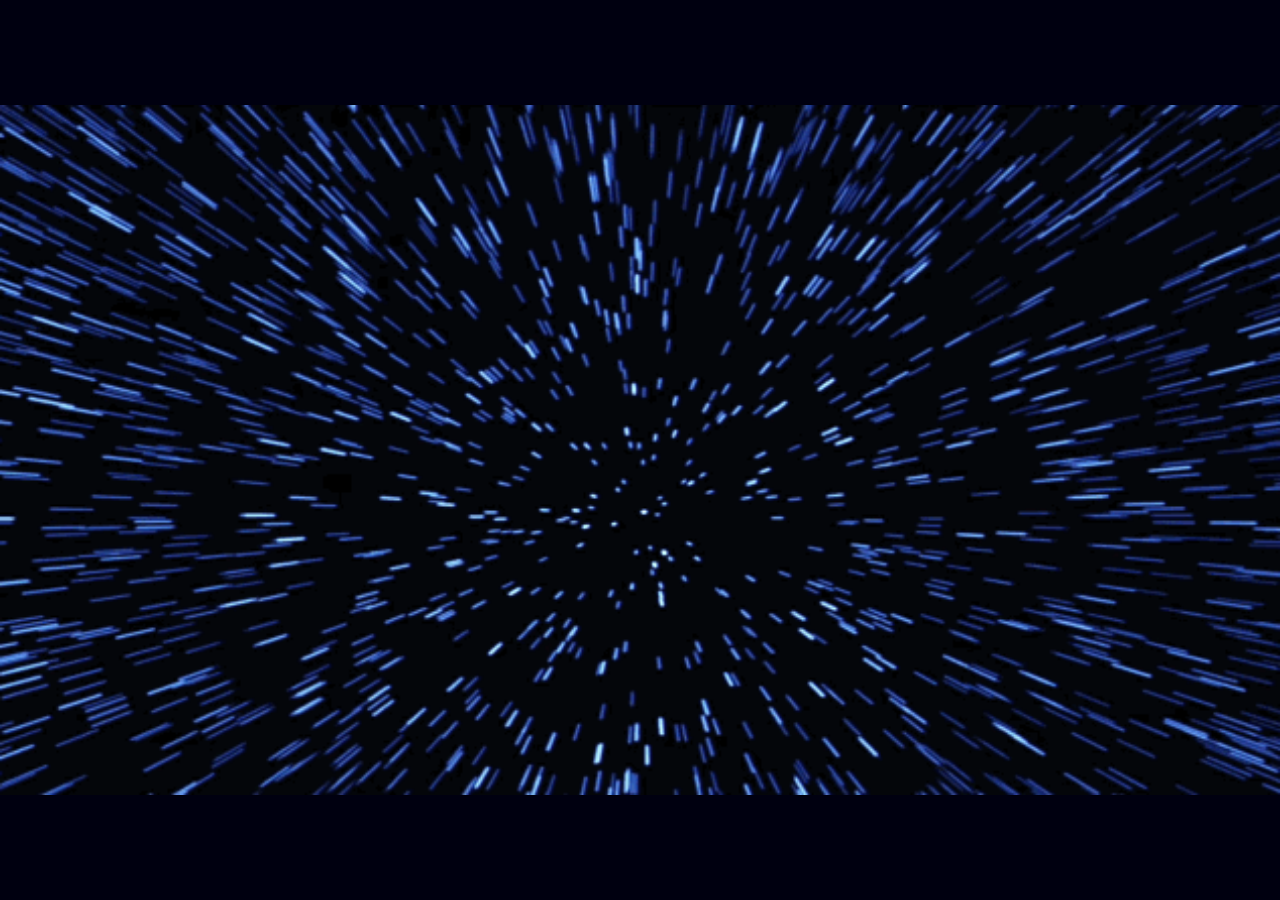
<file: index.html>
<head>
    <title>Redirecionando...</title>
    <meta http-equiv="refresh" content="1.73; URL='https://gustavosutil.000webhostapp.com/'"/>
    <style>
        body{
            width: max-content;
            height: max-content;
            margin: 0%;
            justify-items: center;
            background: url(redirecionamento.gif);
            background-repeat: no-repeat;
            background-size: contain, cover;
            background-position: center;
            background-color: #000010;
        }
    </style>
</head>
<body>
</body>
</file>
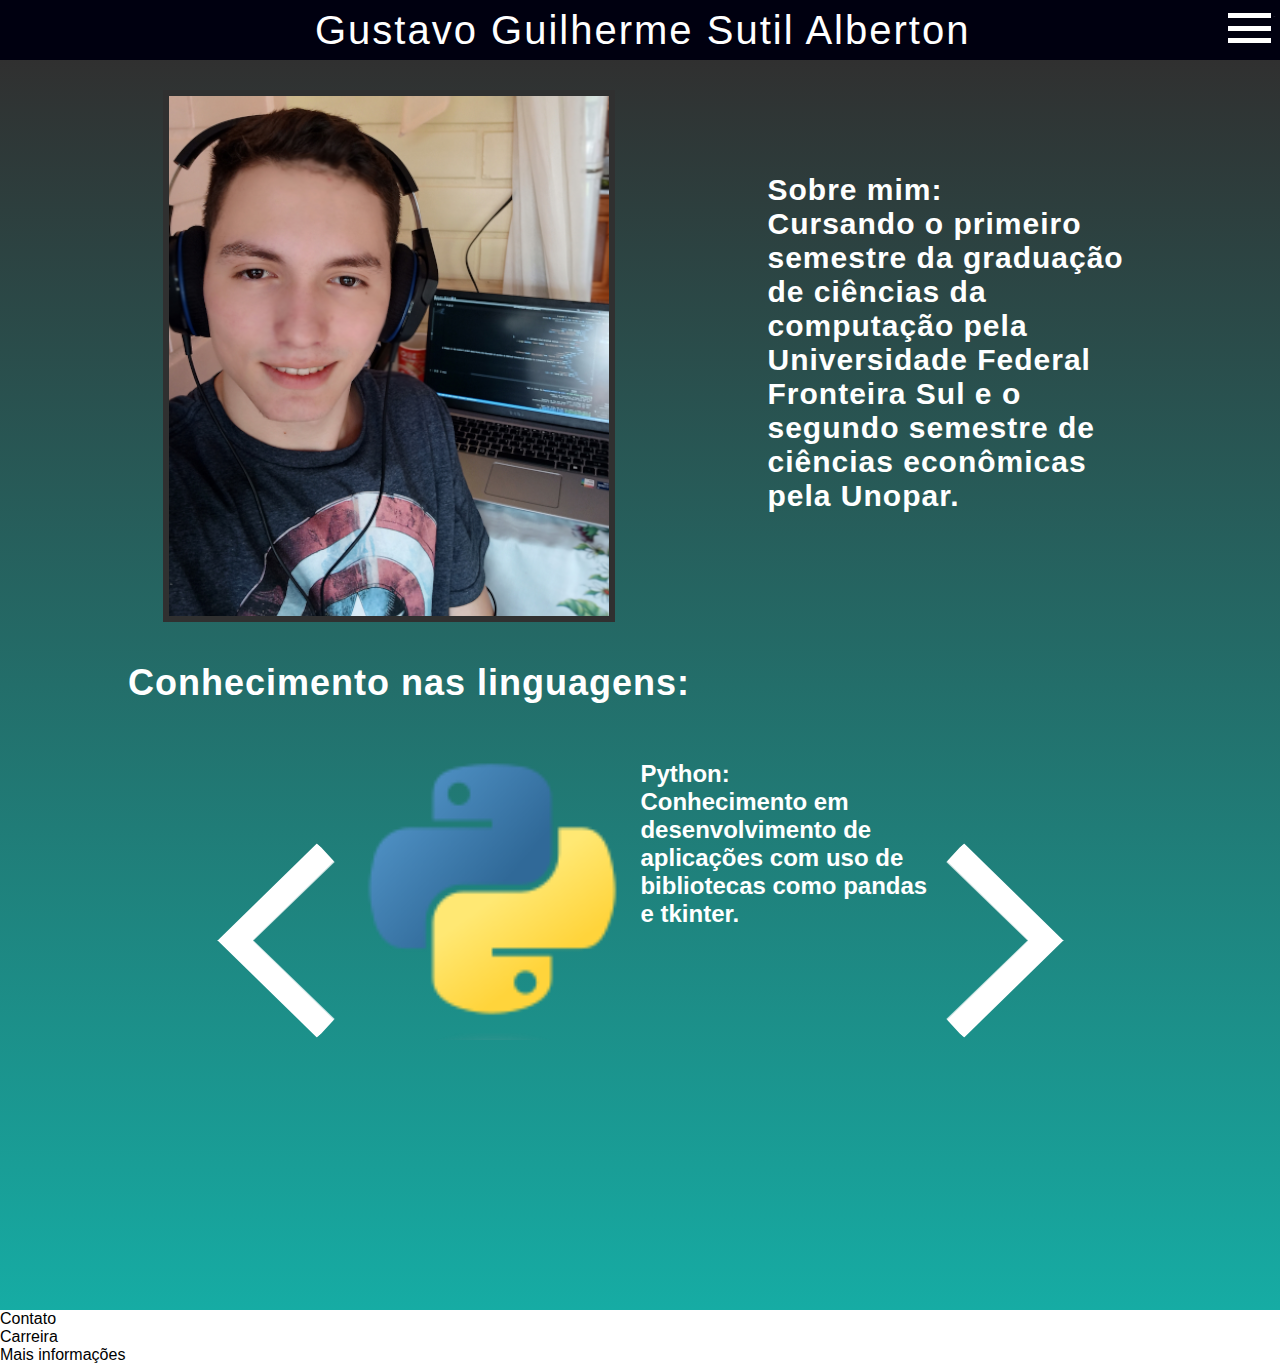
<file: home.html>
<!DOCTYPE html>
<html>
    <head>
        <title>Gustavo Sutil</title>
        <link href="./initial/inicio.css" rel="stylesheet">
        <script src="./initial/funcionalidades.js"></script>
    </head>
    <body>
        <header class="barraSuperior">
            <center>    
                <a onclick="home()" class="nomeInicio">Gustavo Guilherme Sutil Alberton</a>
            </center>
            <input type="image" src="/img/navbar.png" class="navbar" onclick="nav(1)">
        </header>
        <main>
            <div class="fundo">                
                <div class="linhaFoto">    
                    <div class="divFoto">
                        <img  alt="foto_gustavo" src="/img/foto.png" class="minhaFoto">
                    </div>
                    <div class="boxInformacoes">
                        <h2>Sobre mim:<br>Cursando o primeiro semestre da graduação de ciências da computação pela Universidade Federal Fronteira Sul e o segundo semestre de ciências econômicas pela Unopar.</h2>
                    </div>
                </div>
                <div id="menu"></div>
                <h3 class="linguagens">Conhecimento nas linguagens:</h3>
                <div class="listFrameworks">
                    <input class="direita" type="image" src="/img/esquerda.png" onclick="linguagem(-1,0)">
                    <div id="tagPrincipal" class="caixa"><img id="imgLing" class="imgLing" src="/img/python.png"><h2 id="txtLing" class="texto">Python:<br>Conhecimento em desenvolvimento de aplicações com uso de bibliotecas como pandas e tkinter.</h2></div>
                    <input class="esquerda" type="image" src="/img/direita.png" onclick="linguagem(1,0)">
                </div>
                <div class="seletor">
                    <div id=linhaLing class="linhaLing">
                        <div id="ling1" class="quadrado-1" onclick="linguagem(1,1)"></div>
                        <div id="ling2" class="quadrado-2" onclick="linguagem(2,1)"></div>
                        <div id="ling3" class="quadrado-3" onclick="linguagem(3,1)"></div>
                        <div id="ling4" class="quadrado-4" onclick="linguagem(4,1)"></div>
                    </div>
                </div>
            </div>
        </main>
        <div class="barraInferior">
            <div class="linhaInferior">
                <li class="lcon" onclick='contato()'>Contato</li>
                <li class="lcar" onclick='carreira()'>Carreira</li>
                <li class="lmai" onclick='maisInformacoes()'>Mais informações</li>
            </div>
        </div>
    </body>
</htmls>
</file>
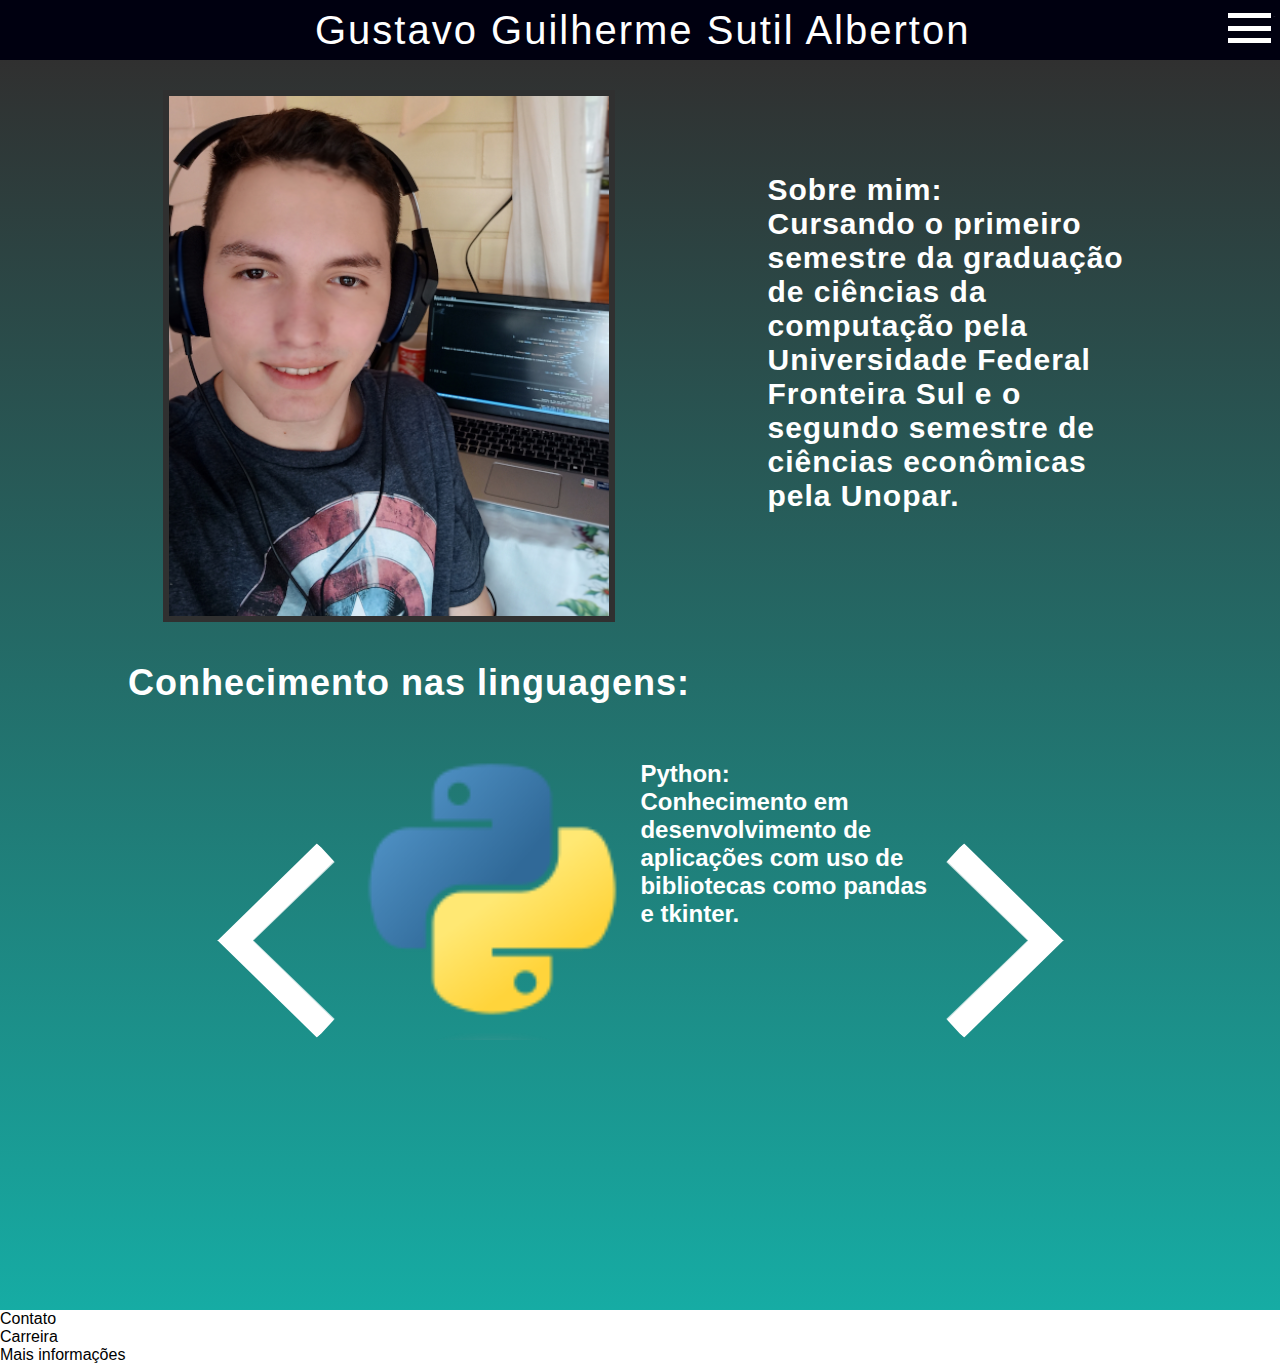
<file: pagina inicial.html>
<!DOCTYPE html>
<html>
    <head>
        <title>Gustavo Sutil</title>
        <link href="./initial/inicio.css" rel="stylesheet">
        <script src="./initial/funcionalidades.js"></script>
    </head>
    <body>
        <header class="barraSuperior">
            <center>    
                <a onclick="home()" title="inicio" class="nomeInicio">Gustavo Guilherme Sutil Alberton</a>
            </center>
            <input type="image" src="navbar.png" class="navbar" onclick="nav(1)">
        </header>
        <main>
            <div class="fundo">                
                <div class="linhaFoto">    
                    <div class="divFoto">
                        <img  alt="foto_gustavo" src="foto.png" class="minhaFoto">
                    </div>
                    <div class="boxInformacoes">
                        <h2>Sobre mim:<br>Cursando o primeiro semestre da graduação de ciências da computação pela Universidade Federal Fronteira Sul e o segundo semestre de ciências econômicas pela Unopar.</h2>
                    </div>
                </div>
                <div id="menu"></div>
                <h3 class="linguagens">Conhecimento nas linguagens:</h3>
                <div class="listFrameworks">
                    <input class="direita" type="image" src="esquerda.png" onclick="linguagem(-1,0)">
                    <div id="tagPrincipal" class="caixa"><img id="imgLing" class="imgLing" src="python.png"><h2 id="txtLing" class="texto">Python:<br>Conhecimento em desenvolvimento de aplicações com uso de bibliotecas como pandas e tkinter.</h2></div>
                    <input class="esquerda" type="image" src="direita.png" onclick="linguagem(1,0)">
                </div>
                <div class="seletor">
                    <div id=linhaLing class="linhaLing">
                        <div id="ling1" class="quadrado-1" onclick="linguagem(1,1)"></div>
                        <div id="ling2" class="quadrado-2" onclick="linguagem(2,1)"></div>
                        <div id="ling3" class="quadrado-3" onclick="linguagem(3,1)"></div>
                        <div id="ling4" class="quadrado-4" onclick="linguagem(4,1)"></div>
                    </div>
                </div>
            </div>
        </main>
        <div class="barraInferior">
            <div class="linhaInferior">
                <li onclick="contato()" class="lcon" >Contato</li>
                <li onclick='carreira()' class="lcar">Carreira</li>
                <li onclick='maisInformacoes()' class="lmai">Mais informações</li>
            </div>
        </div>
    </body>
</html>
</file>
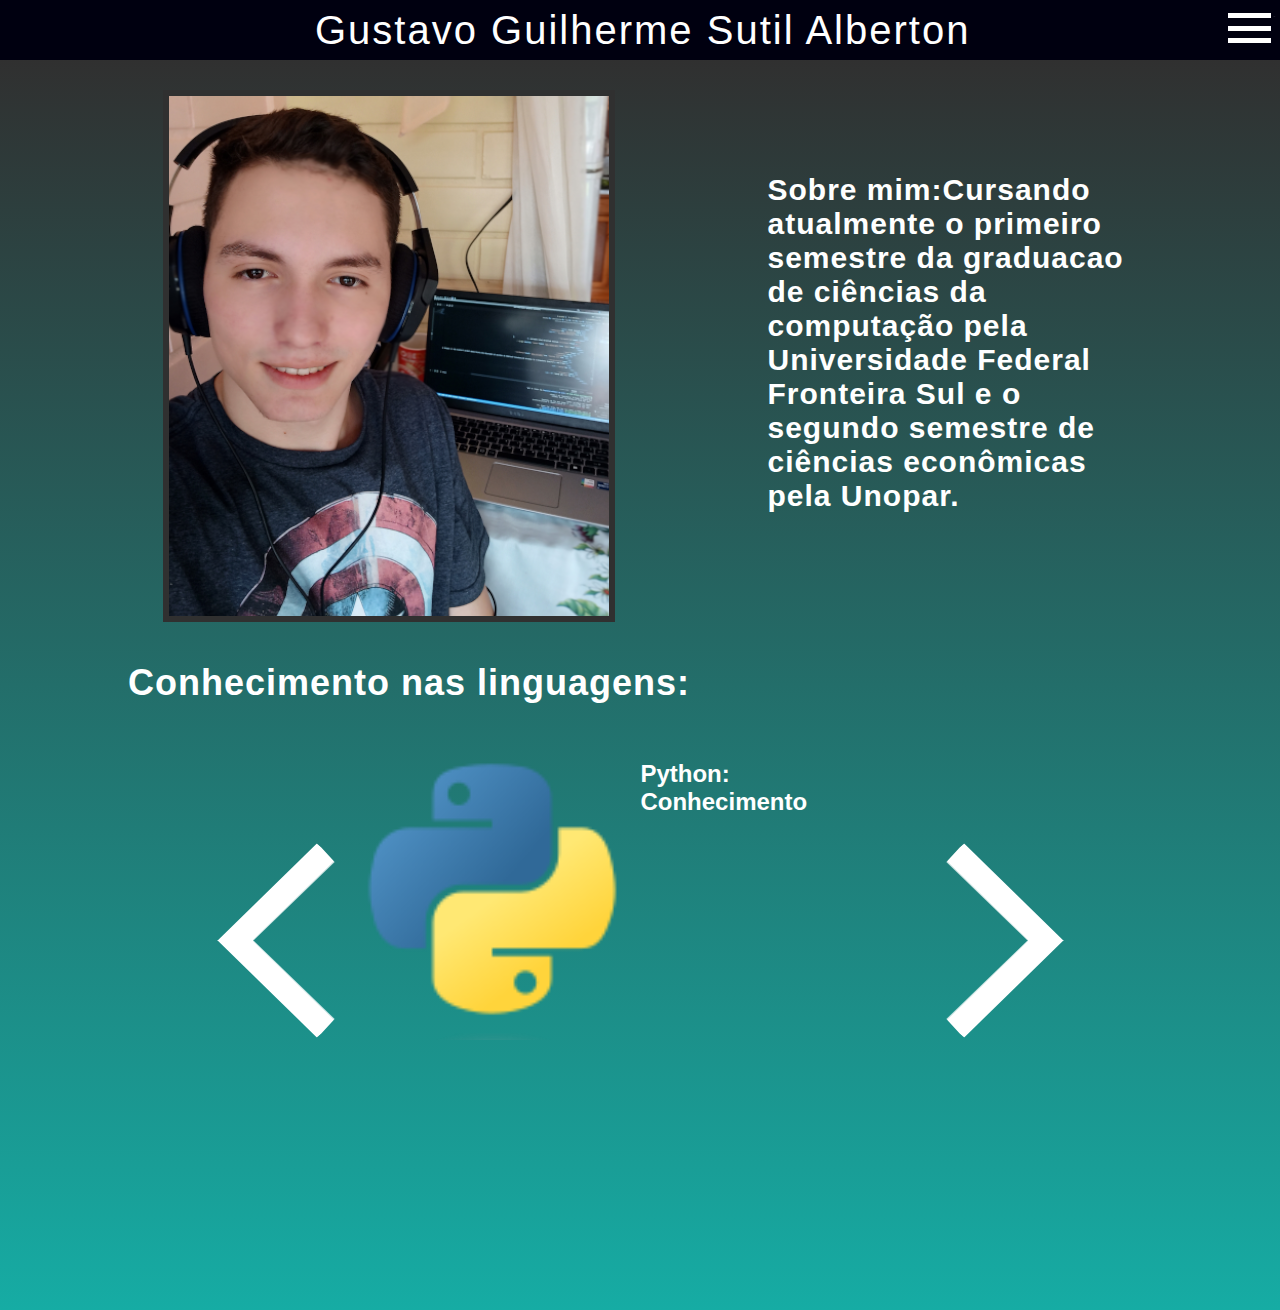
<file: initial/initial.html>
<!DOCTYPE html>
<html>
    <head>
        <title>Gustavo Sutil</title>
        <link href="inicio.css" rel="stylesheet">
        <script src="funcionalidades.js"></script>
    </head>
    <body>
        <header class="barraSuperior">
            <center>    
                <a class="nomeInicio">Gustavo Guilherme Sutil Alberton</a>
            </center>
            <input type="image" src="/img/navbar.png" class="navbar" onclick="nav(1)">
        </header>
        <main>
            <div class="fundo">                
                <div class="linhaFoto">    
                    <div class="divFoto">
                        <img  alt="foto_gustavo" src="/img/foto.png" class="minhaFoto">
                    </div>
                    <div class="boxInformacoes">
                        <h2>Sobre mim:<p>Cursando atualmente o primeiro semestre da graduacao de ciências da computação pela Universidade Federal Fronteira Sul e o segundo semestre de ciências econômicas pela Unopar.</h2>
                    </div>
                </div>
                <div id="menu"></div>
                <h3 class="linguagens">Conhecimento nas linguagens:</h3>
                <div class="listFrameworks">
                    <input class="direita" type="image" src="/img/esquerda.png">
                    <div class="caixa">
                        <img class="imgLing" src="/img/python.png">
                        <h2 class="texto">Python:<br>Conhecimento</h2>
                    </div>
                    <input class="esquerda" type="image" src="/img/direita.png">
                </div>
            </div>
        </main>
    </body>
</htmls>
</file>
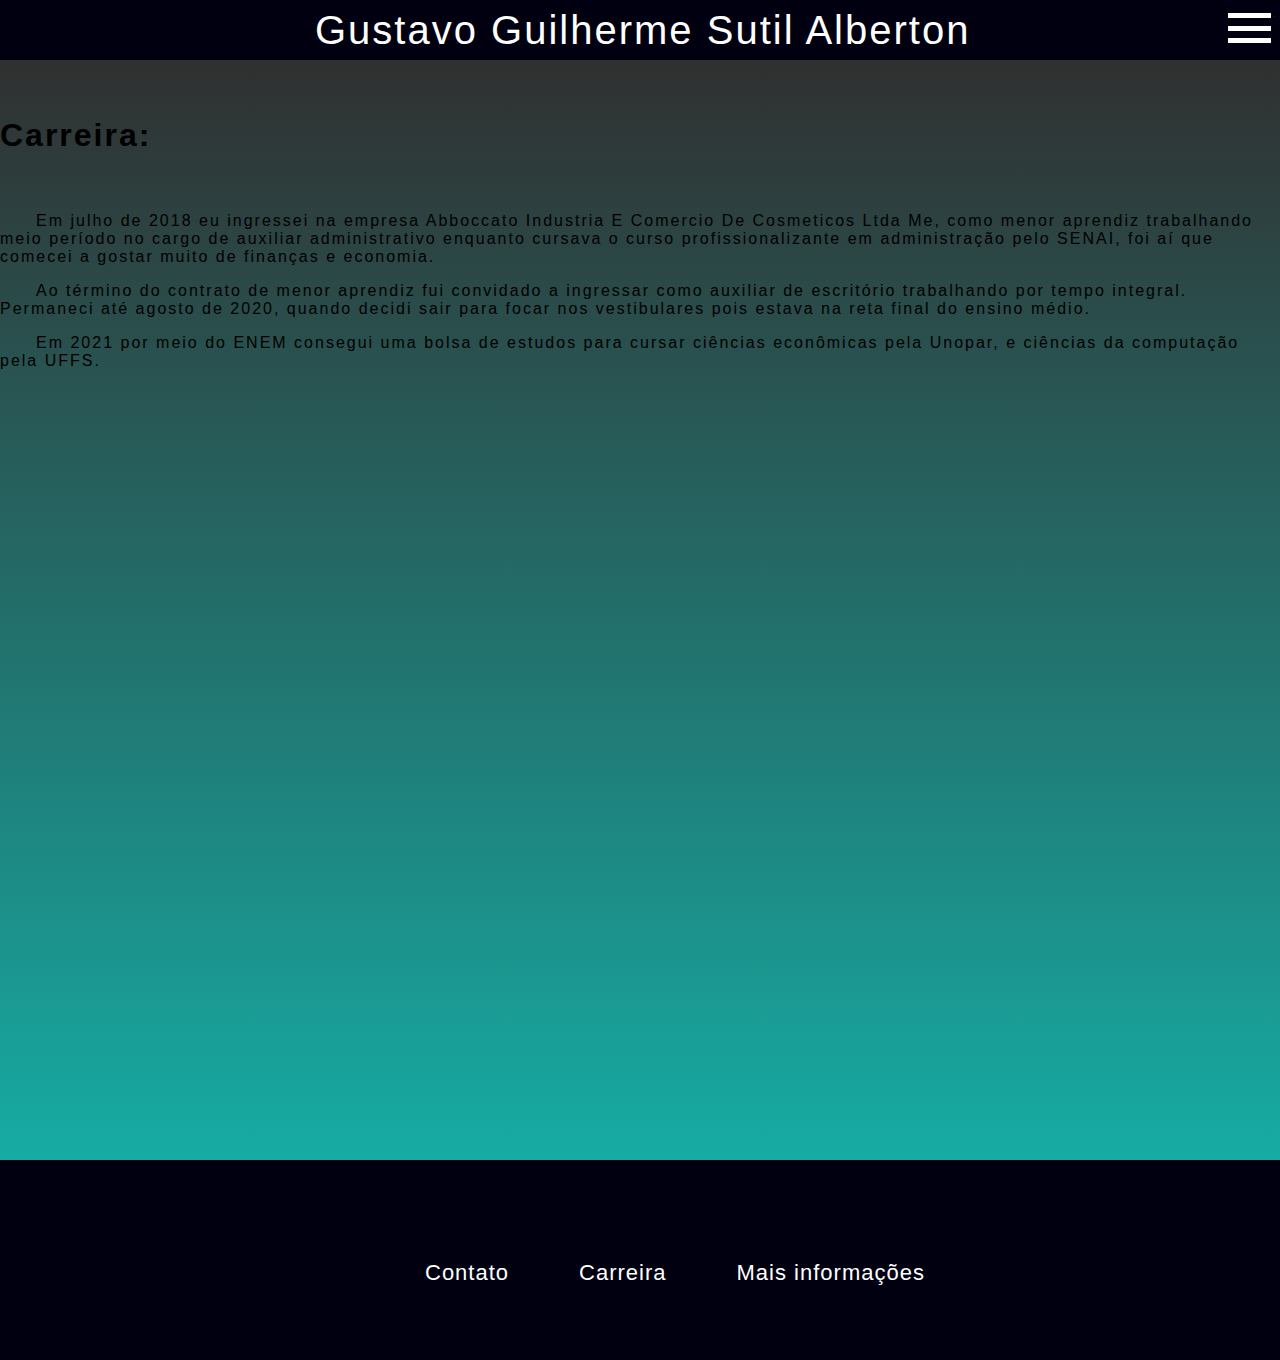
<file: sub-pages/carreira/carreira.html>
<html>
    <head>
        <title>Gustavo Sutil</title>
        <link href="carreira-style.css" rel="stylesheet">
        <script src="carreira-script.js"></script>
    </head>
    <body>
        <header class="barraSuperior">
            <center>    
                <a onclick="home()" class="nomeInicio">Gustavo Guilherme Sutil Alberton</a>
            </center>
            <input type="image" src="/navbar.png" class="navbar" onclick="nav(1)">
        </header>
        <main>
            <div id="menu"></div>
            <div class="fundo">
                <div class="areaTextoCarreira">
                    <br></br>
                    <h1 class="titolo">Carreira:</h1>
                    <br></br>
                    <a class="textoCarreira">&emsp;&emsp;Em julho de 2018 eu ingressei na empresa Abboccato Industria E Comercio De Cosmeticos Ltda Me, como menor aprendiz trabalhando meio período no cargo de auxiliar administrativo enquanto cursava o curso profissionalizante em administração pelo SENAI, foi aí que comecei a gostar muito de finanças e economia.
                        <p>&emsp;&emsp;Ao término do contrato de menor aprendiz fui convidado a ingressar como auxiliar de escritório trabalhando por tempo integral. Permaneci até agosto de 2020, quando decidi sair para focar nos vestibulares pois estava na reta final do ensino médio.
                        <p>&emsp;&emsp;Em 2021 por meio do ENEM  consegui uma bolsa de estudos para cursar ciências econômicas pela Unopar, e ciências da computação pela UFFS.
                    </a>
                </div>
            </div>
        </main>
        <div class="barraInferior">
            <div class="linhaInferior">
                <li onclick="contato()" class="lcon" >Contato</li>
                <li onclick='carreira()' class="lcar">Carreira</li>
                <li onclick='maisInformacoes()' class="lmai">Mais informações</li>
            </div>
        </div>
    </body>
</html>
</file>
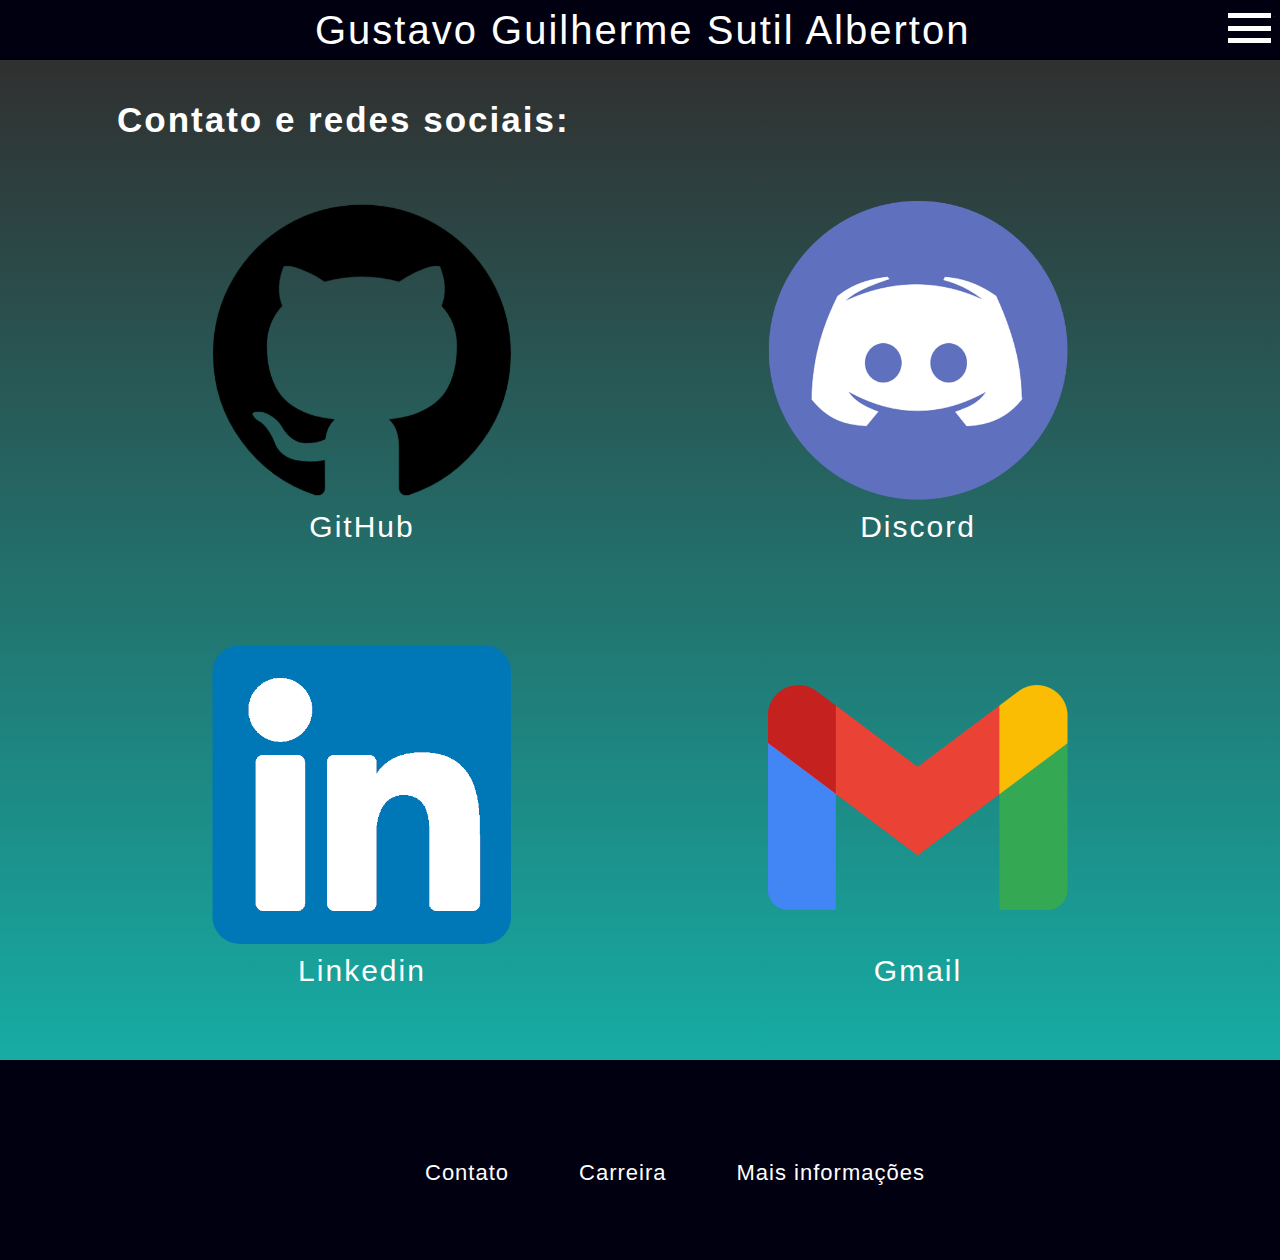
<file: sub-pages/contato/contato.html>
<html lang="pt-BR">
    <head>
        <title>Gustavo Sutil</title>
        <link href="contato-style.css" rel="stylesheet">
        <script src="contato-script.js"></script>
    </head>
    <body>
        <header class="barraSuperior">
            <center>    
                <a onclick="home()" class="nomeInicio">Gustavo Guilherme Sutil Alberton</a>
            </center>
            <input type="image" id="navbar" src="/navbar.png" class="navbar" onclick="nav(1)">
        </header>
        <main>
            <div class="fundo" style="z-index: 0;">
                <div id="menu" style="z-index: 3;"></div>
                <h1 class="titolo">Contato e redes sociais:</h1>
                <div id="divLabelAlerta"></div>        
                <div class="line1">
                    <article class="github">
                        <input type="image" onclick="github()" src="img/github.png">
                        <a onclick="github()">GitHub</a>
                    </article>
                    <article class="discord">
                        <input type="image" onclick="discord()" src="img/discord.png">
                        <a onclick="discord()">Discord</a>
                    </article>
                </div>
                <div class="line2">
                    <article class="linkedin">
                        <input type="image" onclick="linkedin()" src="img/linkedin.png">
                        <a onclick="linkedin()">Linkedin</a>
                    </article>
                    <article class="gmail">
                        <input type="image" onclick="gmail()" src="img/gmail.png">
                        <a onclick="gmail()">Gmail</a>
                    </article>
                </div>
            </div>
        </main>
        <div class="barraInferior">
            <div class="linhaInferior">
                <li onclick="contato()" class="lcon" >Contato</li>
                <li onclick='carreira()' class="lcar">Carreira</li>
                <li onclick='maisInformacoes()' class="lmai">Mais informações</li>
            </div>
        </div>
    </body>
</html>
</file>
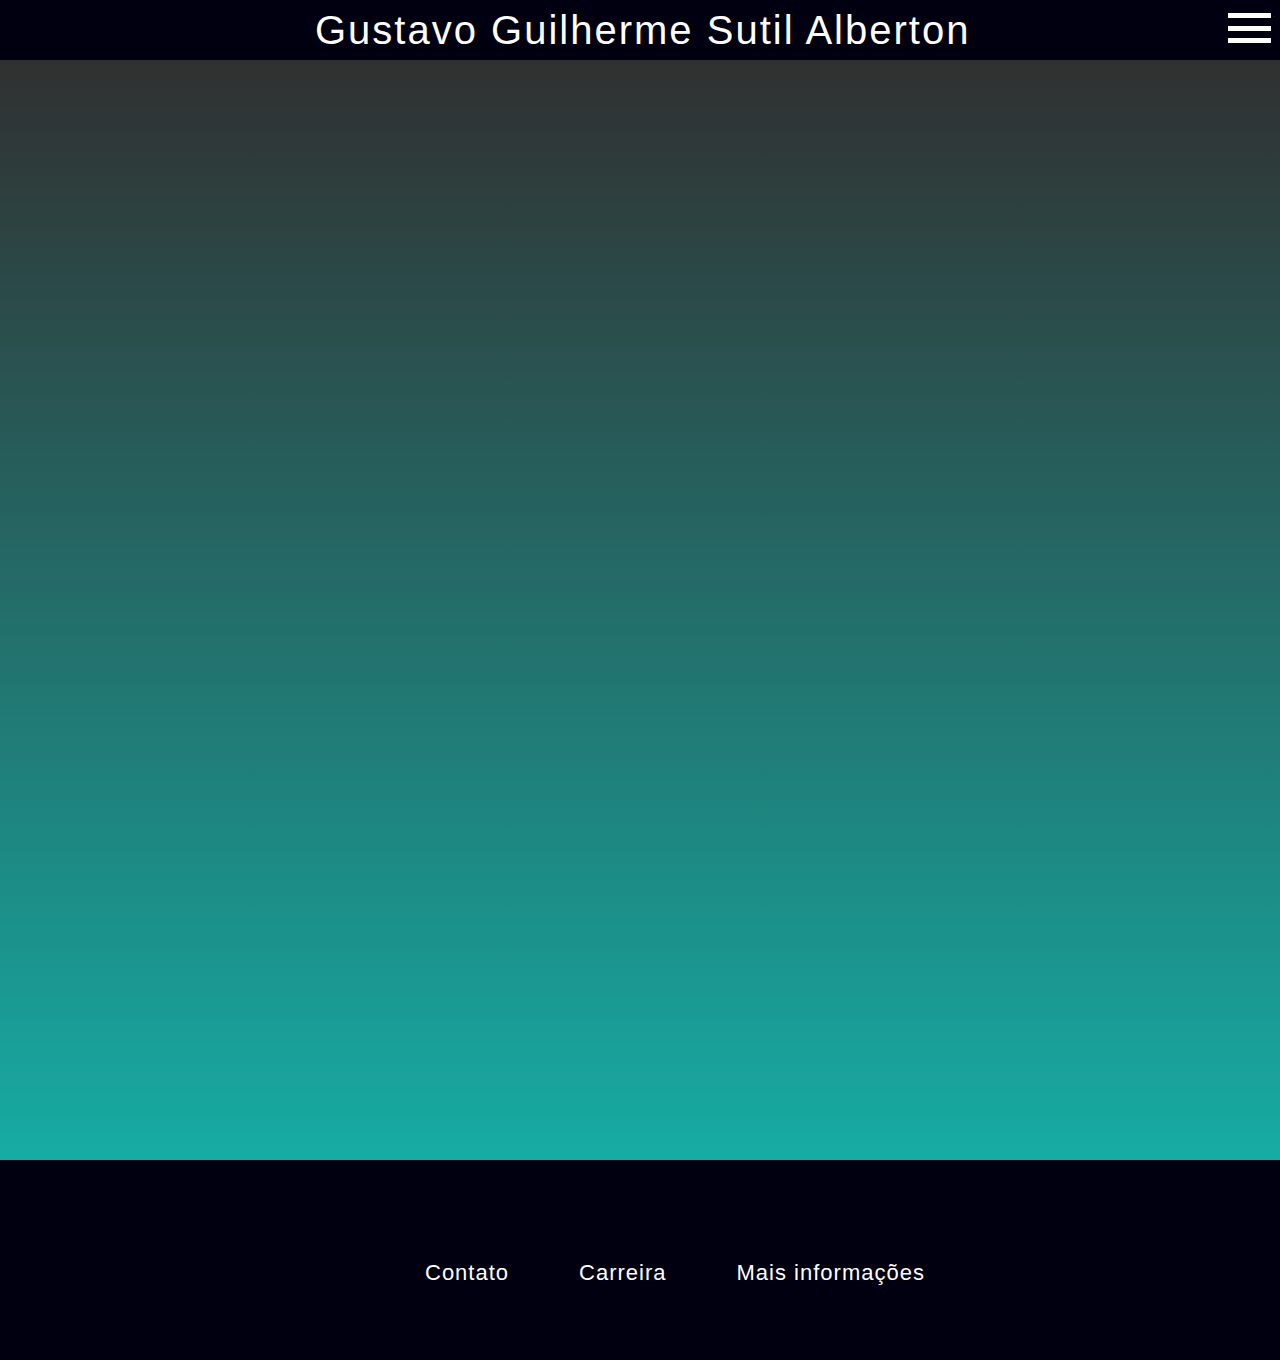
<file: sub-pages/mais info/maisInfo.html>
<html>
    <head>
        <title>Gustavo Sutil</title>
        <link href="mI-style.css" rel="stylesheet">
        <script src="mI-script.js"></script>
    </head>
    <body>
        <header class="barraSuperior">
            <center>    
                <a onclick="home()" class="nomeInicio">Gustavo Guilherme Sutil Alberton</a>
            </center>
            <input type="image" src="/navbar.png" class="navbar" onclick="nav(1)">
        </header>
        <main>
            <div class="fundo">
                <div id="menu"></div>
                
            </div>
        </main>
        <div class="barraInferior">
            <div class="linhaInferior">
                <li onclick="contato()" class="lcon" >Contato</li>
                <li onclick='carreira()' class="lcar">Carreira</li>
                <li onclick='maisInformacoes()' class="lmai">Mais informações</li>
            </div>
        </div>
    </body>
</html>
</file>
<file: initial/inicio.css>
body,head{
    font-family:Impact, Haettenschweiler, 'Arial Narrow Bold', sans-serif;
    margin:0px;
    text-decoration: none;
    padding-top: 0px;
}


.barraSuperior {
    background-color: #000010;
    margin-top: 0px;
    height: 60px;
}

.barraSuperior center{
    padding-left:calc(50% - 325px);
    padding-right: calc(50% - 395px);
}


center{
    align-items: center;
    padding-top: 8px;
    width: max-content;
    display: inline-block;
}

.nomeInicio{
    font-size: 40px;
    color:#ffffff;
    letter-spacing: 2px;
    cursor:pointer;
    display: inline-block;
    align-self: center;
}
#menu{
    height: 0px;
}
.navbar{
    display: inline-block;
    cursor:pointer;
}
#opcoes{
    background-color: #000010;
    width: 225px;
    height: 400px;
    position: relative;
    left: calc(100% - 225px);
    top:calc(-566.53px);
    justify-content: space-around;
    flex-direction: column;
    align-items: center;
    transform: translateX(0%);
}
#opcoes li{
    padding-top: 74px;
    font-size: 22px;
    letter-spacing: 2px;
    text-align: center;
    cursor: pointer;
}
.fundo{
    height: 1250px;
    background-image: linear-gradient(#303030,rgb(22, 172, 164));
    margin-top: 0px;
    position: relative;
}

.linhaFoto{
    height:max-content;
    display: flex;
    flex-direction: row;
    justify-content: center;
    align-items: center;
    position: static;
    
}

.divFoto{
    padding-left: 20px;
    padding-top: 30px;
    margin-inline-end: 100px;
    margin-top: 0px;
    width: 505px;
}

.minhaFoto{
    border-left-width: 7px;
    border:6px; 
    border-color: #303030;
    border-style: solid;
}

.boxInformacoes{
    height: max-content;
    text-align:unset;
    width: 370px;
    color:#ffffff;
    font-size: 20px;
    letter-spacing: 1px;
}
.linguagens{
    margin-left: calc(10%);
    color: #ffffff;
    letter-spacing: 1px;
    font-size: 36px;
}
.listFrameworks{
    width: max-content;
    margin-left: calc(50% - (848px /2));
    margin-right: calc(50% - (848px /2));
}
.caixa h2,p{
    display: inline;
}
.caixa{
    display: inline-flex;
}
.texto{
    width: 300px;
    height: auto;
    color: #fff;
}
.imgLing{
    max-width: 100%;
    height: auto;
}
.esquerda,direita{
    position: relative;
    display: inline-block;
}
</file>
<file: sub-pages/carreira/carreira-style.css>
body,head{
    font-family:Impact, Haettenschweiler, 'Arial Narrow Bold', sans-serif;
    margin:0px;
    text-decoration: none;
    padding-top: 0px;
}

.barraSuperior {
    background-color: #000010;
    margin-top: 0px;
    height: 60px;
}

.barraSuperior center{
    padding-left:calc(50% - 325px);
    padding-right: calc(50% - 395px);
}


center{
    align-items: center;
    padding-top: 8px;
    width: max-content;
    display: inline-block;
}

.nomeInicio{
    font-size: 40px;
    color:#ffffff;
    letter-spacing: 2px;
    cursor:pointer;
    display: inline-block;
    align-self: center;
}
#menu{
    height: 0px;
}
.navbar{
    display: inline-block;
    cursor:pointer;
}
#opcoes{
    background-color: #000010;
    width: 225px;
    height: 400px;
    position: relative;
    left: calc(100% - 225px);
    top:calc(-00px);
    justify-content: space-around;
    flex-direction: column;
    align-items: center;
}
#opcoes li{
    padding-top: 74px;
    font-size: 22px;
    letter-spacing: 2px;
    text-align: center;
    cursor: pointer;
}
.fundo{
    height: 1100px;
    background-image: linear-gradient(#303030,rgb(22, 172, 164));
    margin-top: 0px;
    position: relative;
    letter-spacing: 2px;
}


.barraInferior{
    background-color: #000010;
    height: 200px;
}
.linhaInferior{
    width: max-content;
    justify-content: space-around;
    display: inline-flex;
    justify-items:center;
    position: relative;
    padding-top: 100px;
    left: calc(50% - (570px / 2));
    right: calc(50% - (570px / 2));
}
.barraInferior li{
    color: #fff;
    letter-spacing: 1px;
    display: inline;
    font-size: 22px;
    position: relative;
    cursor: pointer;
    margin-left: 70px;
}
</file>
<file: sub-pages/contato/contato-style.css>
body,head{
    font-family:Arial, Helvetica, sans-serif;
    margin:0px;
    text-decoration: none;
    padding-top: 0px;
}

.barraSuperior {
    background-color: #000010;
    margin-top: 0px;
    height: 60px;
}

.barraSuperior center{
    padding-left:calc(50% - 325px);
    padding-right: calc(50% - 395px);
}


center{
    align-items: center;
    padding-top: 8px;
    width: max-content;
    display: inline-block;
}

.nomeInicio{
    font-size: 40px;
    color:#ffffff;
    letter-spacing: 2px;
    cursor:pointer;
    display: inline-block;
    align-self: center;
}
#menu{
    height: 0px;
}
.navbar{
    display: inline-block;
    cursor:pointer;
}
#opcoes{
    background-color: #000010;
    width: 225px;
    height: 400px;
    position: relative;
    left: calc(100% - 225px);
    top:calc(-00px);
    justify-content: space-around;
    flex-direction: column;
    align-items: center;
}
#opcoes li{
    padding-top: 74px;
    font-size: 22px;
    letter-spacing: 2px;
    text-align: center;
    cursor: pointer;
}
.fundo{
    height: 1000px;
    background-image: linear-gradient(#303030,rgb(22, 172, 164));
    margin-top: 0px;
    position: relative;
    letter-spacing: 2px;
    z-index: 1;
}
.titolo{
    width: max-content;
    position: relative;
    top: 40px;
    left: 13vh;
    margin:0px;
    font-size: 35px;
    color:#ffffff;
}
#alertas{
    width: 400px;
    max-width: 400px;
    height:165px;
    max-height: 165px;
    background-color: red;
    color: #ffffff;
    position: relative;
    z-index: 2;
    top: calc(50% - 165px);
    left: calc(50% - 200px);
    margin-bottom: -165px;
    border-radius:20px;
}
#alertas button{
    margin-top: 10px;
    background-color: red;
    border-bottom-color: #ffffff;
    color: #fff;
    width:115px;
    height: 50px;
    font-size: 20px;
    margin-left: 55px;
    cursor: pointer;
}
#alertas textarea{
    height: 40px;
    font-size:25px;
}
#alertas h2{
    border-top: 15px;
    margin-left: 15px;
}
.line1{
    display: flex;
    z-index: 1;
}
.github{
    width: max-content;
    height: max-content;
    position: relative;
    top: 100px;
    left: calc(40% - 300px);
    z-index: 1;
}
.github a,img{
    text-decoration: none;
    color: #fff;
    display: block;
    text-size-adjust: center;
    text-align: center;
    padding-top: 10px;
    font-size: 30px;
    cursor: pointer;
    z-index: 1;
}
.discord{
    width: max-content;
    height: max-content;
    position: relative;
    top: 100px;
    right: calc(-60% + 300px);
    z-index: 1;
}

.discord a,img{
    text-decoration: none;
    color: #fff;
    display: block;
    text-size-adjust: center;
    text-align: center;
    padding-top: 10px;
    font-size: 30px;
    cursor: pointer;
    z-index: 1;
}

.line2{
    margin-top: 100px;
    display: flex;
    z-index: 1;
}
.linkedin{
    width: max-content;
    height: max-content;
    position: relative;
    top: 100px;
    left: calc(40% - 300px);
    z-index: 1;
}
.linkedin a,img{
    text-decoration: none;
    color: #fff;
    display: block;
    text-size-adjust: center;
    text-align: center;
    padding-top: 10px;
    font-size: 30px;
    cursor: pointer;
    z-index: 1;
}

.gmail{
    width: max-content;
    height: max-content;
    position: relative;
    top: 100px;
    right: calc(-60% + 300px);
    z-index: 1;
}

.gmail a,img{
    text-decoration: none;
    color: #fff;
    display: block;
    text-size-adjust: center;
    text-align: center;
    padding-top: 10px;
    font-size: 30px;
    cursor: pointer;
    z-index: 1;
}

.barraInferior{
    background-color: #000010;
    height: 200px;
}
.linhaInferior{
    width: max-content;
    justify-content: space-around;
    display: inline-flex;
    justify-items:center;
    position: relative;
    padding-top: 100px;
    left: calc(50% - (570px / 2));
    right: calc(50% - (570px / 2));
}
.barraInferior li{
    color: #fff;
    letter-spacing: 1px;
    display: inline;
    font-size: 22px;
    position: relative;
    cursor: pointer;
    margin-left: 70px;
}
</file>
<file: sub-pages/mais info/mI-style.css>
body,head{
    font-family:Arial, Helvetica, sans-serif;
    margin:0px;
    text-decoration: none;
    padding-top: 0px;
}

.barraSuperior {
    background-color: #000010;
    margin-top: 0px;
    height: 60px;
}

.barraSuperior center{
    padding-left:calc(50% - 325px);
    padding-right: calc(50% - 395px);
}


center{
    align-items: center;
    padding-top: 8px;
    width: max-content;
    display: inline-block;
}

.nomeInicio{
    font-size: 40px;
    color:#ffffff;
    letter-spacing: 2px;
    cursor:pointer;
    display: inline-block;
    align-self: center;
}
#menu{
    height: 0px;
}
.navbar{
    display: inline-block;
    cursor:pointer;
}
#opcoes{
    background-color: #000010;
    width: 225px;
    height: 400px;
    position: relative;
    left: calc(100% - 225px);
    top:calc(-00px);
    justify-content: space-around;
    flex-direction: column;
    align-items: center;
}
#opcoes li{
    padding-top: 74px;
    font-size: 22px;
    letter-spacing: 2px;
    text-align: center;
    cursor: pointer;
}
.fundo{
    height: 1100px;
    background-image: linear-gradient(#303030,rgb(22, 172, 164));
    margin-top: 0px;
    position: relative;
    letter-spacing: 2px;
}


.barraInferior{
    background-color: #000010;
    height: 200px;
}
.linhaInferior{
    width: max-content;
    justify-content: space-around;
    display: inline-flex;
    justify-items:center;
    position: relative;
    padding-top: 100px;
    left: calc(50% - (570px / 2));
    right: calc(50% - (570px / 2));
}
.barraInferior li{
    color: #fff;
    letter-spacing: 1px;
    display: inline;
    font-size: 22px;
    position: relative;
    cursor: pointer;
    margin-left: 70px;
}
</file>
